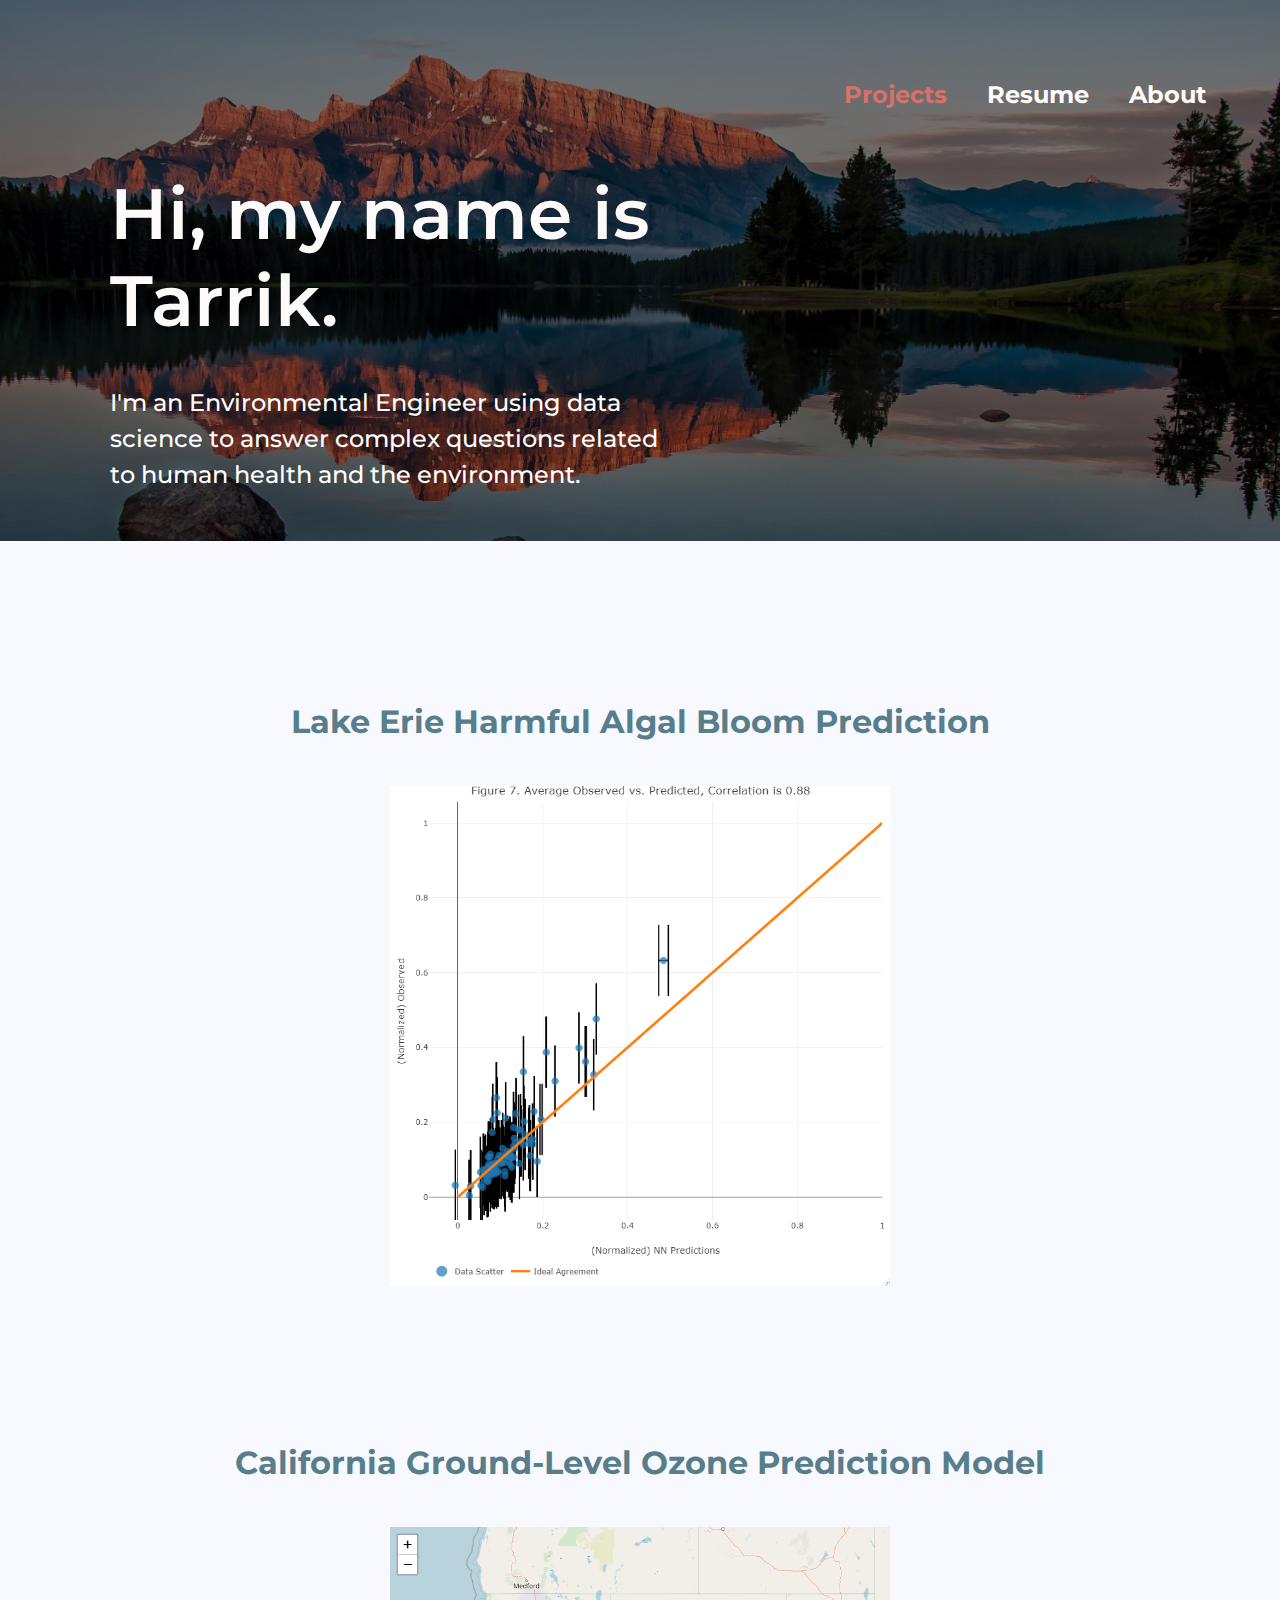
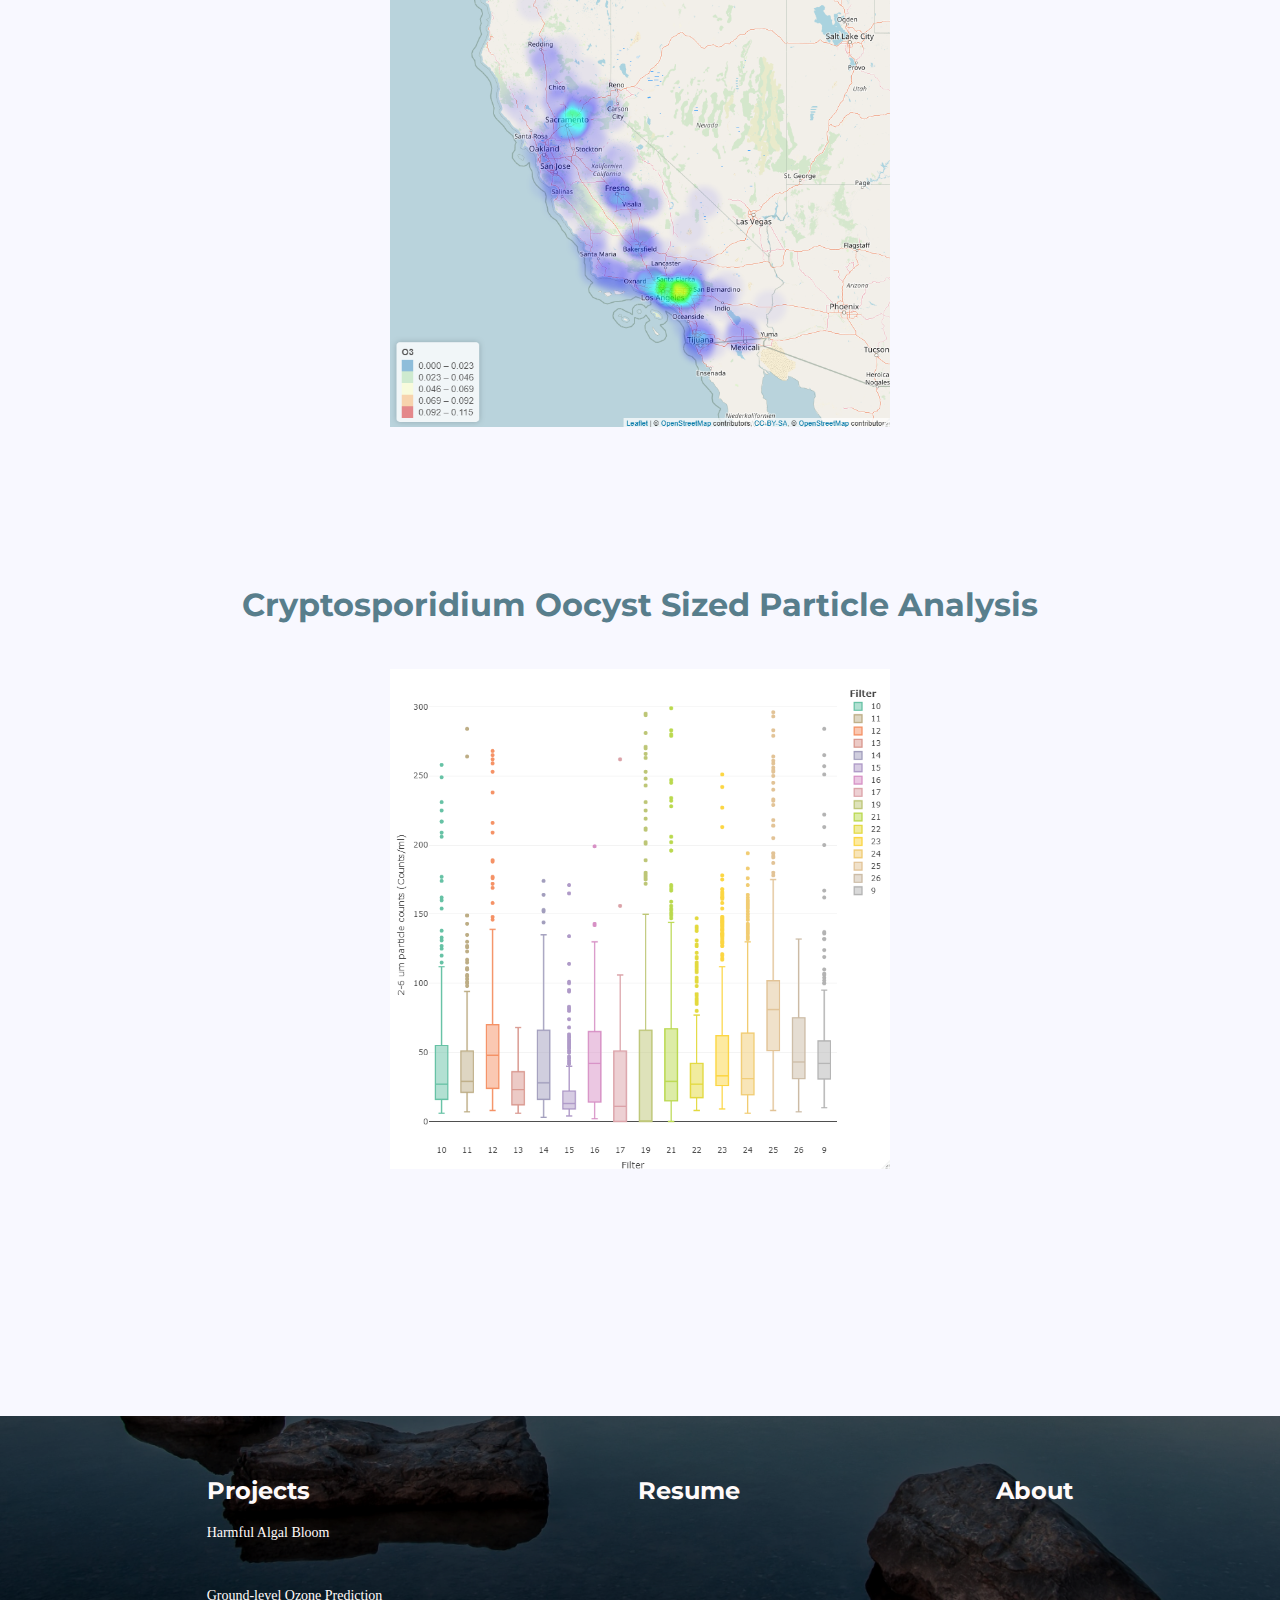
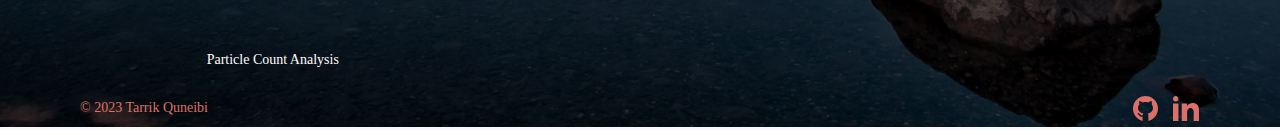
<file: index.html>
<!DOCTYPE html>
<html lang="en">
<head>
    <meta charset="UTF-8">
    <meta http-equiv="X-UA-Compatible" content="IE=edge">
    <meta name="viewport" content="width=device-width, initial-scale=1.0">
    <title>Portfolio - Tarrik Quneibi</title>
    <!-- <link rel="icon" type="image/svg" href=""/> -->
    <link rel="stylesheet" href="./styles/css-reset.css">
    <link rel="stylesheet" href="./styles/style.css">
    <link rel="preconnect" href="https://fonts.googleapis.com">
    <link rel="preconnect" href="https://fonts.gstatic.com" crossorigin>
    <link href="https://fonts.googleapis.com/css2?family=Work+Sans:wght@400;500&display=swap" rel="stylesheet">
    <link href="https://fonts.googleapis.com/css2?family=Montserrat:wght@700&family=Work+Sans:wght@400;500&display=swap" rel="stylesheet">
</head>

<body>
    <div class="body-content">
        <div class="hero">
            <img class="hero-background" src="image/hero_image_top.jpg" style="width:100%"; />
            <nav class="index-nav">
                <a class="nav-item nav-selected">Projects</a>
                <a class="nav-item" href="./assets/Resume_TarrikQuneibi.pdf" target="_blank">Resume</a>
                <a class="nav-item" href="./about.html">About</a>
            </nav>
            <div class="hero-header">
                <h1>Hi, my name is Tarrik.</h1>
            </div>
            <div class="hero-subheader">
                <h1>I'm an Environmental Engineer using data science to answer complex questions related to human health and the environment.</h1>
            </div>
        </div>
        <div class="project-div">
            <h1>Lake Erie harmful algal bloom prediction</h1>
            <div class="project-description-frame"> 
                <img class="project-thumbnail" src="image/algae_3.png" />
                <div class="project-sliding-content content-hidden">
                    <div class="project-full-description">
                        <h2>Predicting the mass concentration of cyanobacteria in Lake Erie by training a deep learning neural network using water quality parameters.</h2>
                    </div>                    
                    <button class="view-project-page-btn" type="button" onclick="document.location='pages/algal_bloom.html'">View full project</button>
                </div>            
            </div>
        </div>
        <div class="project-div">
            <h1>California ground-level ozone prediction model</h1>
            <div class="project-description-frame">
                <img class="project-thumbnail" src="image/ozone_2.png" />
                <div class="project-sliding-content content-hidden">
                    <div class="project-full-description">
                        <h2>Predicting ground-level ozone concentration with XGBoost by using available air pollutant data from stations throughout California.</h2>
                    </div>
                    <button class="view-project-page-btn" type="button" onclick="document.location='pages/cali_o3_spat.html'">View full project</button>
                </div>
            </div>
        </div>
        <div class="project-div bottom-project-div">
            <h1>Cryptosporidium oocyst sized particle analysis</h1>
            <div class="project-description-frame">
                <img class="project-thumbnail" src="image/particle_1.png" />
                <div class="project-sliding-content content-hidden">
                    <div class="project-full-description">
                        <h2>Optimizing treatment plant chemical dosing operations through use of data pipelines, visualizations, and interactive web-apps.</h2>
                    </div>
                    <button class="view-project-page-btn" type="button" onclick="document.location='pages/particle_count_report.html'">View full project</button>
                </div>
            </div>
        </div>
    </div>
    <footer>
        <img class="footer-background" src="image/hero_image_bottom.jpg" style="width:100%"; />
        <div class="footer-top">
            <div class="footer-projects">
                <a class="footer-nav">Projects</a>
                <a class="footer-body-font" href="./pages/algal_bloom.html">Harmful Algal Bloom</a>
                <a class="footer-body-font" href="./pages/cali_o3_spat.html">Ground-level Ozone Prediction</a>
                <a class="footer-body-font" href="./pages/particle_count_report.html">Particle Count Analysis</a>
            </div>
            <a class="footer-nav" href="./assets/Resume_TarrikQuneibi.pdf" target="_blank">Resume</a>
            <a class="footer-nav" href="./about.html">About</a>
        </div>
        <div class="footer-bottom">
            <p> © 2023 Tarrik Quneibi </p>
            <div class="social-media-buttons">

                    <a href="https://github.com/tarrikq"> 
                        <img src="./assets/038-github-1.svg">
                    </a>

                    <a href="https://www.linkedin.com/in/tarrik-quneibi-7185471a8/"> 
                        <img src="./assets/white-linkedin-1.svg">
                    </a>

            </div>
        </div>
    </footer>
</body>

<script src="./scripts/slider.js"></script>

</html>
</file>
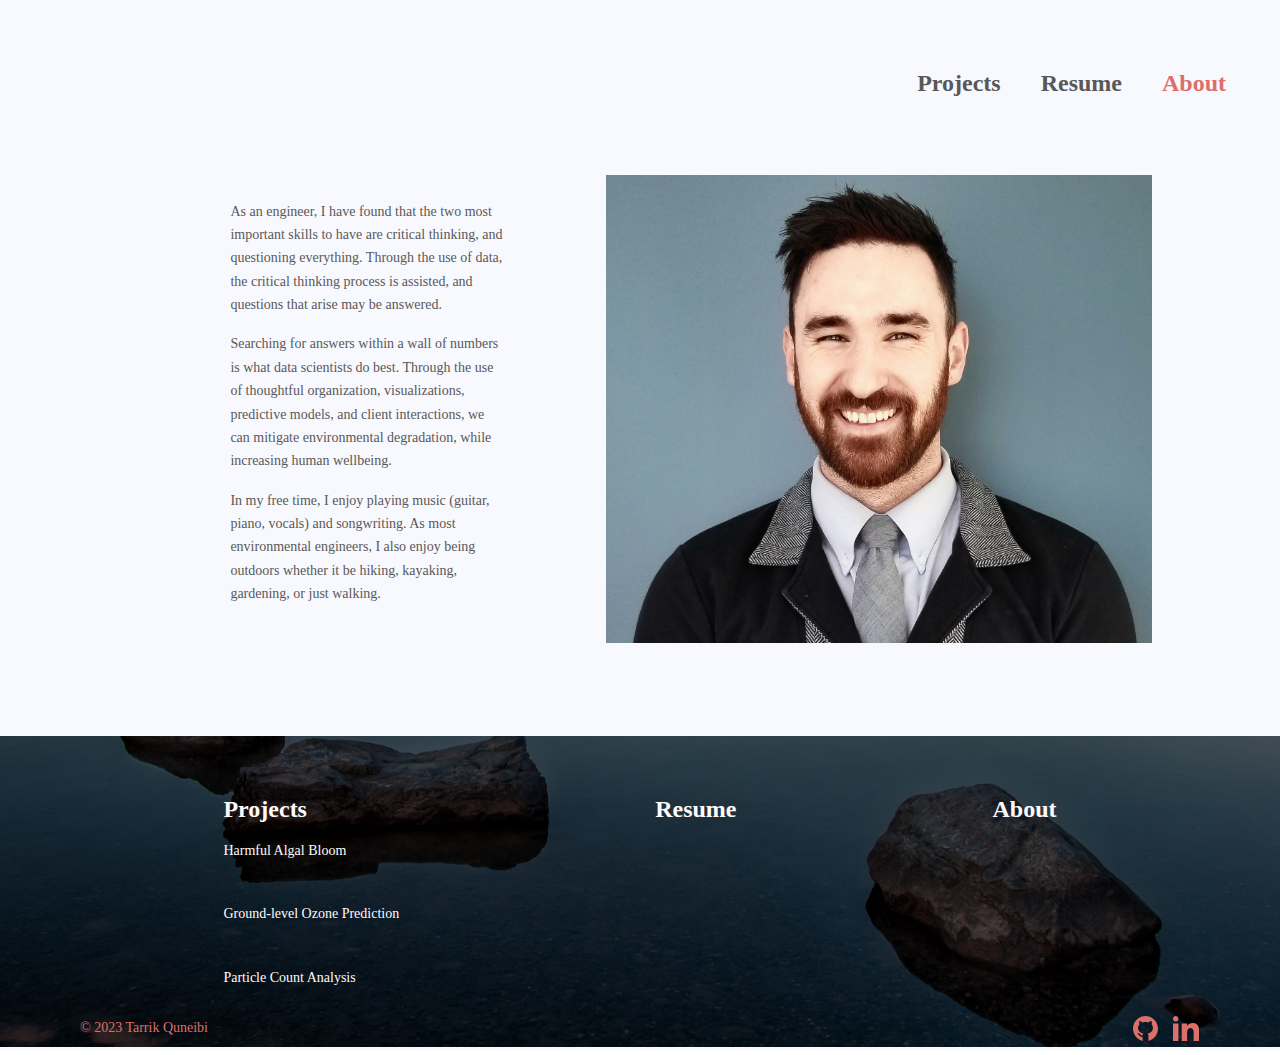
<file: about.html>
<!DOCTYPE html>
<html lang="en">
<head>
    <meta charset="UTF-8">
    <meta http-equiv="X-UA-Compatible" content="IE=edge">
    <meta name="viewport" content="width=device-width, initial-scale=1.0">
    <title>Portfolio - Tarrik Quneibi</title>
    <!-- <link rel="icon" type="image/svg" href=""/> -->
    <link rel="stylesheet" href="./styles/css-reset.css">
    <link rel="stylesheet" href="./styles/style.css">
</head>

<body>
    <nav class="about-me-nav">
        <a class="nav-item about-nav-text"  href="./index.html">Projects</a>
        <a class="nav-item about-nav-text" href="./assets/Resume_TarrikQuneibi.pdf" target="_blank">Resume</a>
        <a class="nav-item nav-selected">About</a>
    </nav>
    <div class="body-content">
        <div class="about-me-div">
            <div class="about-description">
                <p>As an engineer, I have found that the two most important skills to have are critical thinking, and questioning everything. Through the use of data, the critical thinking process is assisted, and questions that arise may be answered.</p>
                <p>Searching for answers within a wall of numbers is what data scientists do best. Through the use of thoughtful organization, visualizations, predictive models, and client interactions, we can mitigate environmental degradation, while increasing human wellbeing.</p>
                <p>In my free time, I enjoy playing music (guitar, piano, vocals) and songwriting. As most environmental engineers, I also enjoy being outdoors whether it be hiking, kayaking, gardening, or just walking.</p>
            </div>
            <div class="project-thumbnail">
                <img src="image/Headshot.jpeg"/>
            </div>
        </div>
    </div>
    <footer>
        <img class="footer-background" src="image/hero_image_bottom.jpg" style="width:100%"; />
        <div class="footer-top">
            <div class="footer-projects">
                <a class="footer-nav" href="./index.html">Projects</a>
                <a class="footer-body-font" href="./pages/algal_bloom.html">Harmful Algal Bloom</a>
                <a class="footer-body-font" href="./pages/cali_o3_spat.html">Ground-level Ozone Prediction</a>
                <a class="footer-body-font" href="./pages/particle_count_report.html">Particle Count Analysis</a>
            </div>
            <a class="footer-nav" href="./assets/Resume_TarrikQuneibi.pdf" target="_blank">Resume</a>
            <a class="footer-nav">About</a>
        </div>
        <div class="footer-bottom">
            <p> © 2023 Tarrik Quneibi </p>
            <div class="social-media-buttons">
                    <a href="https://github.com/tarrikq"> 
                        <img src="./assets/038-github-1.svg">
                    </a>
                    <a href="https://www.linkedin.com/in/tarrik-quneibi-7185471a8/"> 
                        <img src="./assets/white-linkedin-1.svg">
                    </a>
            </div>
        </div>
    </footer>
</body>
</html>
</file>
<file: styles/style.css>
:root{
    --body-content-width: 100%;
    --project-div-width: 80%;
    --project-div-height: 25%;
    --project-thumbnail-min-dimension: 400px;
    --nav-padding: 6vh;
    --nav-item-padding: .5rem;
    --project-frame-dimension: 500px;
}

html {
    width: 100%;
    height: 100%;
}

nav {

    display: flex;
    flex-direction: row;
    padding: var(--nav-padding);
    justify-content: flex-end;

}

.index-nav{
    top: 10px;
    right: 20px;
    position: absolute;

}

nav a {

    text-decoration: none;
}

.nav-item {
    margin: 1rem 0 1rem 2.5rem;
    padding-bottom: var(--nav-item-padding);
    font-size: 2rem;
    color: #fffafa;
      font-family: Montserrat;
  font-size: 24px;
  font-weight: bold;
  font-stretch: normal;
  font-style: normal;
  line-height: normal;
  letter-spacing: normal;
  text-align: left;
}

.nav-selected {
    font-weight: 700;
    color: #db706a;
    stroke-linecap: round;
}

.about-me-nav{
    background-color: #F8F8FF;
}

.about-nav-text{
    color: #585858;
}

.hero{
    overflow: hidden;
    width: 100%;
    position: relative;
}

.hero-background{
    filter: brightness(50%);
}

.hero-header{
    top: 170px;
    left: 10px;
    width: 563px;
    height: 158px;
    flex-grow: 0;
    margin: 0 0 0 100px;
    font-family: Montserrat;
    font-size: 71px;
    font-weight: 600;
    font-stretch: normal;
    font-style: normal;
    line-height: normal;
    letter-spacing: normal;
    text-align: left;
    color: #fffafa;
    position: absolute;
}

.hero-subheader{
    top: 350px;
    left: 10px;
    width: 552px;
    height: 108px;
    flex-grow: 0;
    margin: 35px 11px 0 100px;
    font-family: Montserrat;
    font-size: 24px;
    font-weight: 500;
    font-stretch: normal;
    font-style: normal;
    line-height: 1.5;
    letter-spacing: normal;
    text-align: left;
    color: #fff;
    position: absolute;
}

.project-description-frame {
    width: var(--project-frame-dimension);
    height: var(--project-frame-dimension);
    position: relative;
    overflow: hidden;
  }

.project-div h1{
    font-family: Montserrat;
    font-size: 32px;
    font-weight: bold;
    font-stretch: normal;
    font-style: normal;
    line-height: normal;
    letter-spacing: normal;
    text-align: center;
    color: #587e8c;
    text-transform: capitalize;
}

.project-div h2{
    font-family: Montserrat;
    font-size: 20px;
    margins: 200 0 200 0;
    font-weight: bold;
    font-stretch: normal;
    font-style: normal;
    line-height: normal;
    letter-spacing: normal;
    text-align: center;
    color: #fffafa;
}

h3{

}
body {
    width: 100%;
    height: 100%;
}
 
body p{
    padding-bottom: 1rem;
}

.body-content {
    width: var(--body-content-width);
    display: flex;
    flex-direction: column;
    justify-content: center;
    align-items: center;
    background-color: #F8F8FF;

    
}

.project-div {
    min-height: var(--project-thumbnail-min-dimension);
    width: var(--project-div-width);
    height: var(--project-div-height);
    background-color: #F8F8FF;
    display: flex;
    flex-direction: column;
    gap: 5vh;
    align-items: center;
    margin: 17.5vh 0 0 0;
}

.bottom-project-div{
    margin-bottom: 17.5vh;
}

.project-thumbnail {
    width: 100%;
    height: 100%;
}

.project-sliding-content {
    position: absolute;
    top: 0px;
    left: 0px;
    transition: transform 300ms ease-in-out;
    height: var(--project-frame-dimension);
    width: var(--project-frame-dimension);
    z-index: 1;
  }

.content-hidden {
    transform: translate(0px, var(--project-frame-dimension));
  }

.project-full-description {
    width: var(--project-frame-dimension);
    height: calc(var(--project-frame-dimension) * 0.9);
    background-color: rgba(61, 61, 61, 0.5);
    display: flex;
    align-items: center;
    justify-content: center;
  }

  .project-full-description * {
    margin: auto 10%;
    text-align: center;
    color: #fffafa;
  }
  
.view-project-page-btn {
    width: var(--project-frame-dimension);
    height: calc(var(--project-frame-dimension) * 0.1);
    cursor: pointer;
    background-color: rgba(37, 37, 37, 0.75);
    color: #fffafa;
    border: none;
    text-transform: uppercase;
  }

.project-thumbnail img {
    width: 100%
}
.about-me-div{
    display: flex;
    min-height: var(--project-thumbnail-min-dimension);
    width: var(--project-div-width);
    height: var(--project-div-height);
    margin: 0 auto;
    justify-content: center;
}

.about-description {
    width: calc( var(--body-content-width) / 2);
    margin: auto 10%;
    font-family: WorkSans;
    font-size: 14px;
    font-weight: normal;
    font-stretch: normal;
    font-style: normal;
    line-height: 1.67;
    letter-spacing: normal;
    text-align: left;
    color: #585858;
}


footer {
    max-width: 100vw;
    width: 100%;
    padding-top: 10vh;
    position: relative;
    background-color: #F8F8FF;

}

.footer-background{
    filter: brightness(50%);
}

.footer-body-font{
    font-family: WorkSans;
    font-size: 14px;
    font-weight: normal;
    font-stretch: normal;
    font-style: normal;
    line-height: 1.67;
    letter-spacing: normal;
    text-align: left;
    color: #fffafa;
    margin: 1rem 0 1rem 0;
    padding-bottom: var(--nav-item-padding);
}

.footer-top {
    top: 150px;
    max-width: 100vw;
    width: 100%;
    display: flex;
    flex-direction: row;
    justify-content: center;
    gap: 20vw;
    position:absolute;
}

.footer-bottom {
    position: absolute;
    top: 370px;
    max-width: 100vw;
    width: 100vw;
    justify-content: space-between;
    display: flex;
    font-family: WorkSans;
    font-size: 14px;
    font-weight: normal;
    font-stretch: normal;
    font-style: normal;
    line-height: 1.67;
    letter-spacing: normal;
    text-align: left;
    color: #db706a;
}

.footer-bottom p {
    margin-left: 5rem;
}

.social-media-buttons {
    display: flex;
    gap: 15px;
    margin-right: 5rem;
}

.footer-projects {
    display: flex;
    flex-direction: column;
    margin: 0 0 2rem 0;
}

.footer-projects a {
    text-decoration: none;
}


.footer-nav{
    font-family: Montserrat;
    font-size: 24px;
    margin: 200 0 200 0;
    font-weight: bold;
    font-stretch: normal;
    font-style: normal;
    line-height: normal;
    letter-spacing: normal;
    color: #fffafa;
    text-decoration: none;
}



@media only screen and (max-width: 500px){
    :root{

    }
}
</file>
